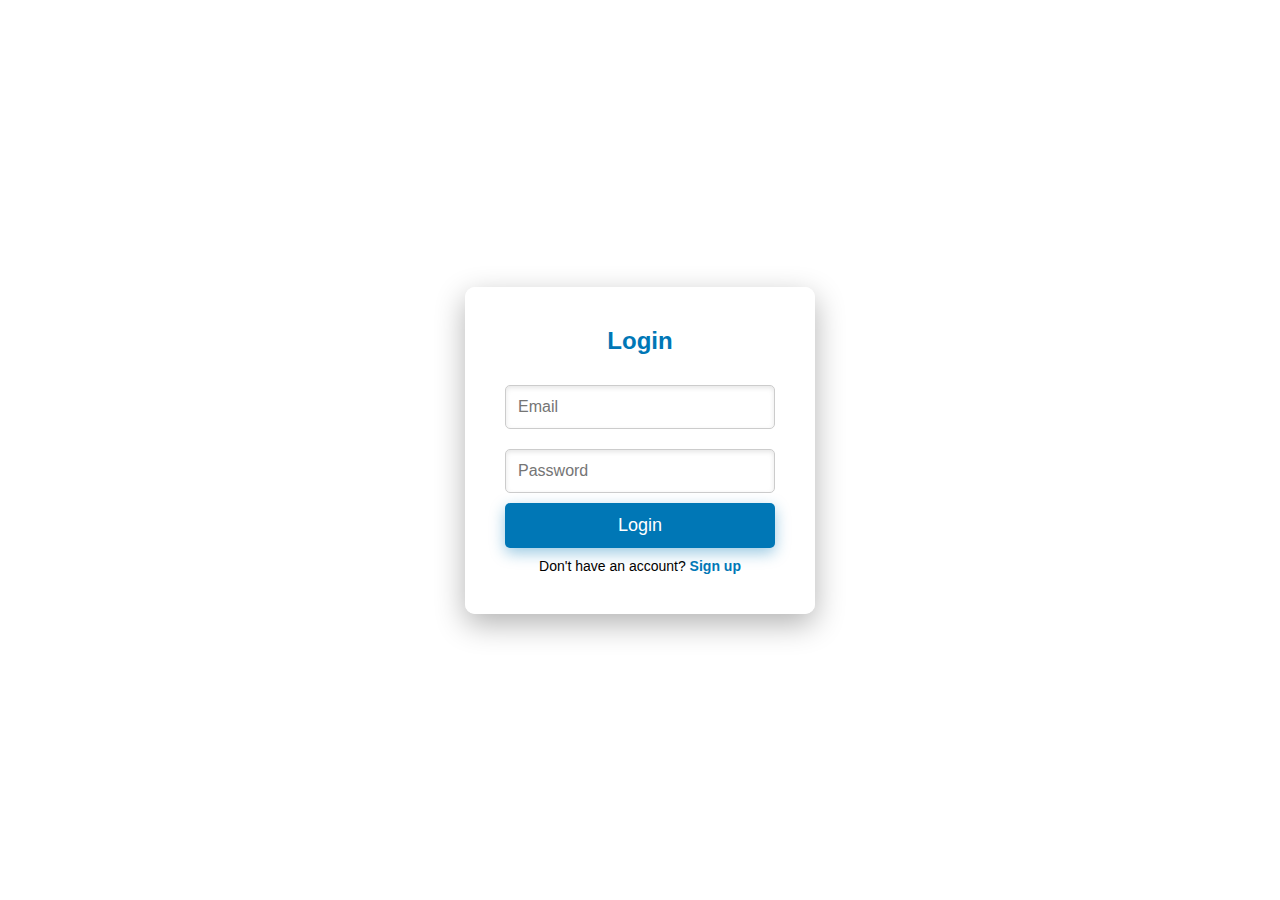
<file: Login/login.html>
<!DOCTYPE html>
<html lang="en">
<head>
    <meta charset="UTF-8">
    <meta name="viewport" content="width=device-width, initial-scale=1.0">
    <title>Login & Signup - Call It</title>
    <link rel="stylesheet" href="login.css">

</head>
<body>
    <div class="container">
        <div class="form-box" id="login-box">
            <h2>Login</h2>
            <form onsubmit="return loginUser(e)">
                <input type="email" id="login-email" placeholder="Email" required>
                <input type="password" id="login-password" placeholder="Password" required>
                <button type="submit">Login</button>
                <p>Don't have an account? <a href="#" onclick="showSignup()">Sign up</a></p>
            </form>
        </div>
        
        <div class="form-box" id="signup-box" style="display: none;">
            <h2>Sign Up</h2>
            <form onsubmit="return signupUser(e)">
                <input type="text" id="signup-name" placeholder="Full Name" required>
                <input type="email" id="signup-email" placeholder="Email" required>
                <input type="password" id="signup-password" placeholder="Password" required>
                <input type="password" id="signup-confirm-password" placeholder="Confirm Password" required>
                <button type="submit">Sign Up</button>
                <p>Already have an account? <a href="#" onclick="showLogin()">Login</a></p>
            </form>
        </div>
    </div>
    

    <script src="login.js"></script>
</body>
</html>
</file>
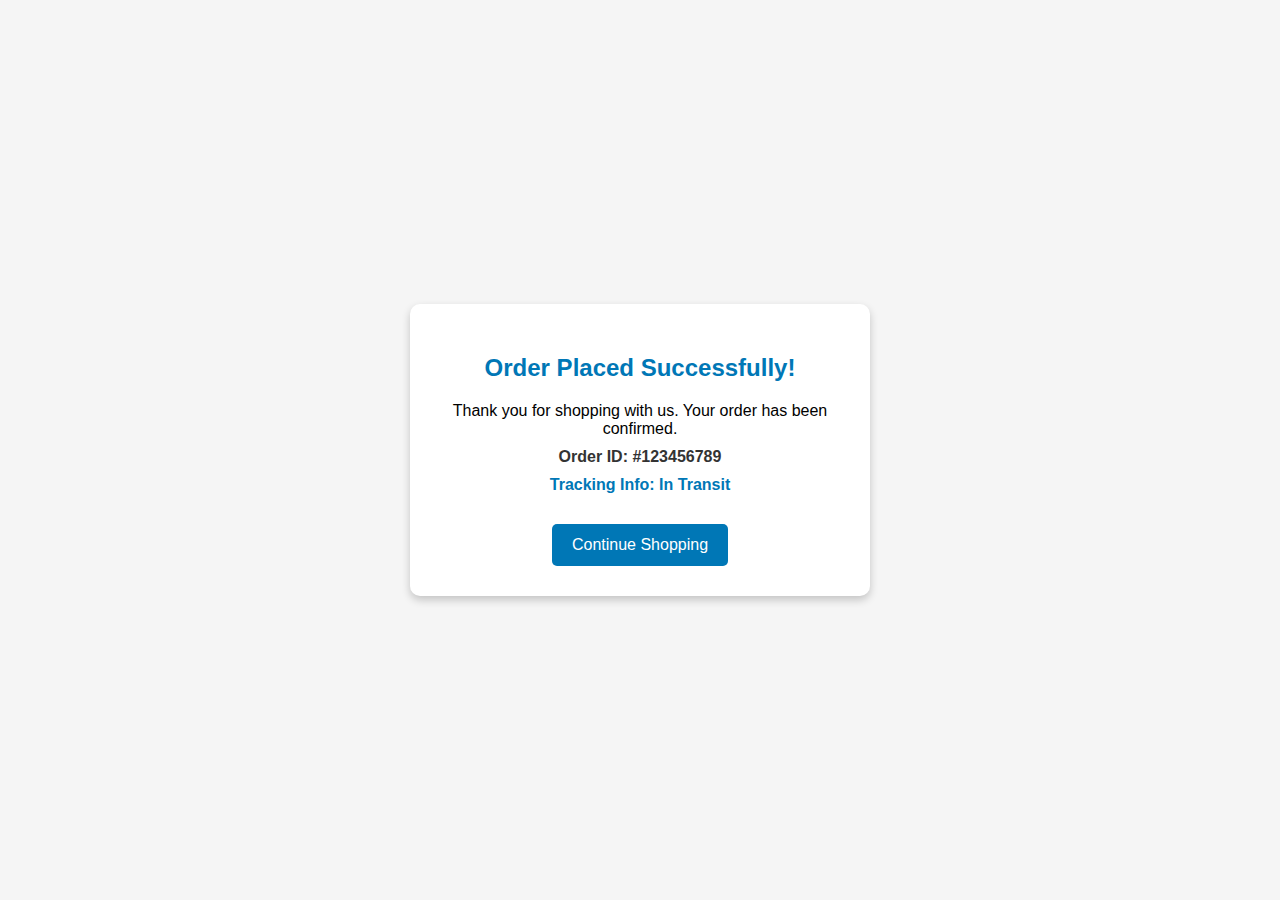
<file: OrderConfirmation/orderconfirmation.html>
<!DOCTYPE html>
<html lang="en">
<head>
    <meta charset="UTF-8">
    <meta name="viewport" content="width=device-width, initial-scale=1.0">
    <title>Order Confirmation</title>
    <link rel="stylesheet" href="orderconfirmation.css">
    
</head>
<body>
    <div class="container">
        <h2>Order Placed Successfully!</h2>
        <p>Thank you for shopping with us. Your order has been confirmed.</p>
        <p class="order-id">Order ID: #123456789</p>
        <p class="tracking-info">Tracking Info: In Transit</p>
        <a href="index.html" class="btn">Continue Shopping</a>
    </div>
</body>
</html>
</file>
<file: Login/login.css>
* {
    margin: 0;
    padding: 0;
    box-sizing: border-box;
    font-family: 'Poppins', sans-serif;
}
body {
    background: url('https://thumbs.wbm.im/pw/small/b22ecde70702c0cd1b2e8e73c88f564f.jpg') no-repeat center center/cover;
    display: flex;
    justify-content: center;
    align-items: center;
    height: 100vh;
}
.container {
    background: rgba(255, 255, 255, 0.95);
    padding: 40px;
    border-radius: 10px;
    box-shadow: 0 10px 30px rgba(0, 0, 0, 0.3);
    width: 350px;
    text-align: center;
    transition: transform 0.3s;
}
.container:hover {
    transform: scale(1.02);
}
.form-box {
    display: flex;
    flex-direction: column;
}
h2 {
    margin-bottom: 20px;
    color: #0077b6;
    font-size: 24px;
}
input {
    width: 100%;
    padding: 12px;
    margin: 10px 0;
    border: 1px solid #ccc;
    border-radius: 5px;
    font-size: 16px;
    box-shadow: inset 0 2px 5px rgba(0, 0, 0, 0.1);
}
button {
    width: 100%;
    padding: 12px;
    background: #0077b6;
    color: white;
    border: none;
    border-radius: 5px;
    font-size: 18px;
    cursor: pointer;
    transition: background 0.3s, transform 0.2s;
    box-shadow: 0 5px 15px rgba(0, 119, 182, 0.4);
}
button:hover {
    background: #005a8d;
    transform: translateY(-2px);
}
p {
    margin-top: 10px;
    font-size: 14px;
}
a {
    color: #0077b6;
    text-decoration: none;
    font-weight: bold;
}
a:hover {
    text-decoration: underline;
}
</file>
<file: OrderConfirmation/orderconfirmation.css>
body {
    font-family: Arial, sans-serif;
    margin: 0;
    padding: 0;
    display: flex;
    justify-content: center;
    align-items: center;
    height: 100vh;
    background: #f5f5f5;
}
.container {
    background: white;
    padding: 30px;
    border-radius: 10px;
    box-shadow: 0 4px 8px rgba(0,0,0,0.2);
    text-align: center;
    max-width: 400px;
}
h2 {
    color: #0077b6;
}
p {
    font-size: 16px;
    margin: 10px 0;
}
.order-id {
    font-weight: bold;
    color: #333;
}
.tracking-info {
    color: #0077b6;
    font-weight: bold;
}
.btn {
    display: inline-block;
    background: #0077b6;
    color: white;
    padding: 12px 20px;
    margin-top: 20px;
    border-radius: 5px;
    text-decoration: none;
    font-size: 16px;
    transition: background 0.3s;
}
.btn:hover {
    background: #005a8d;
}
</file>
